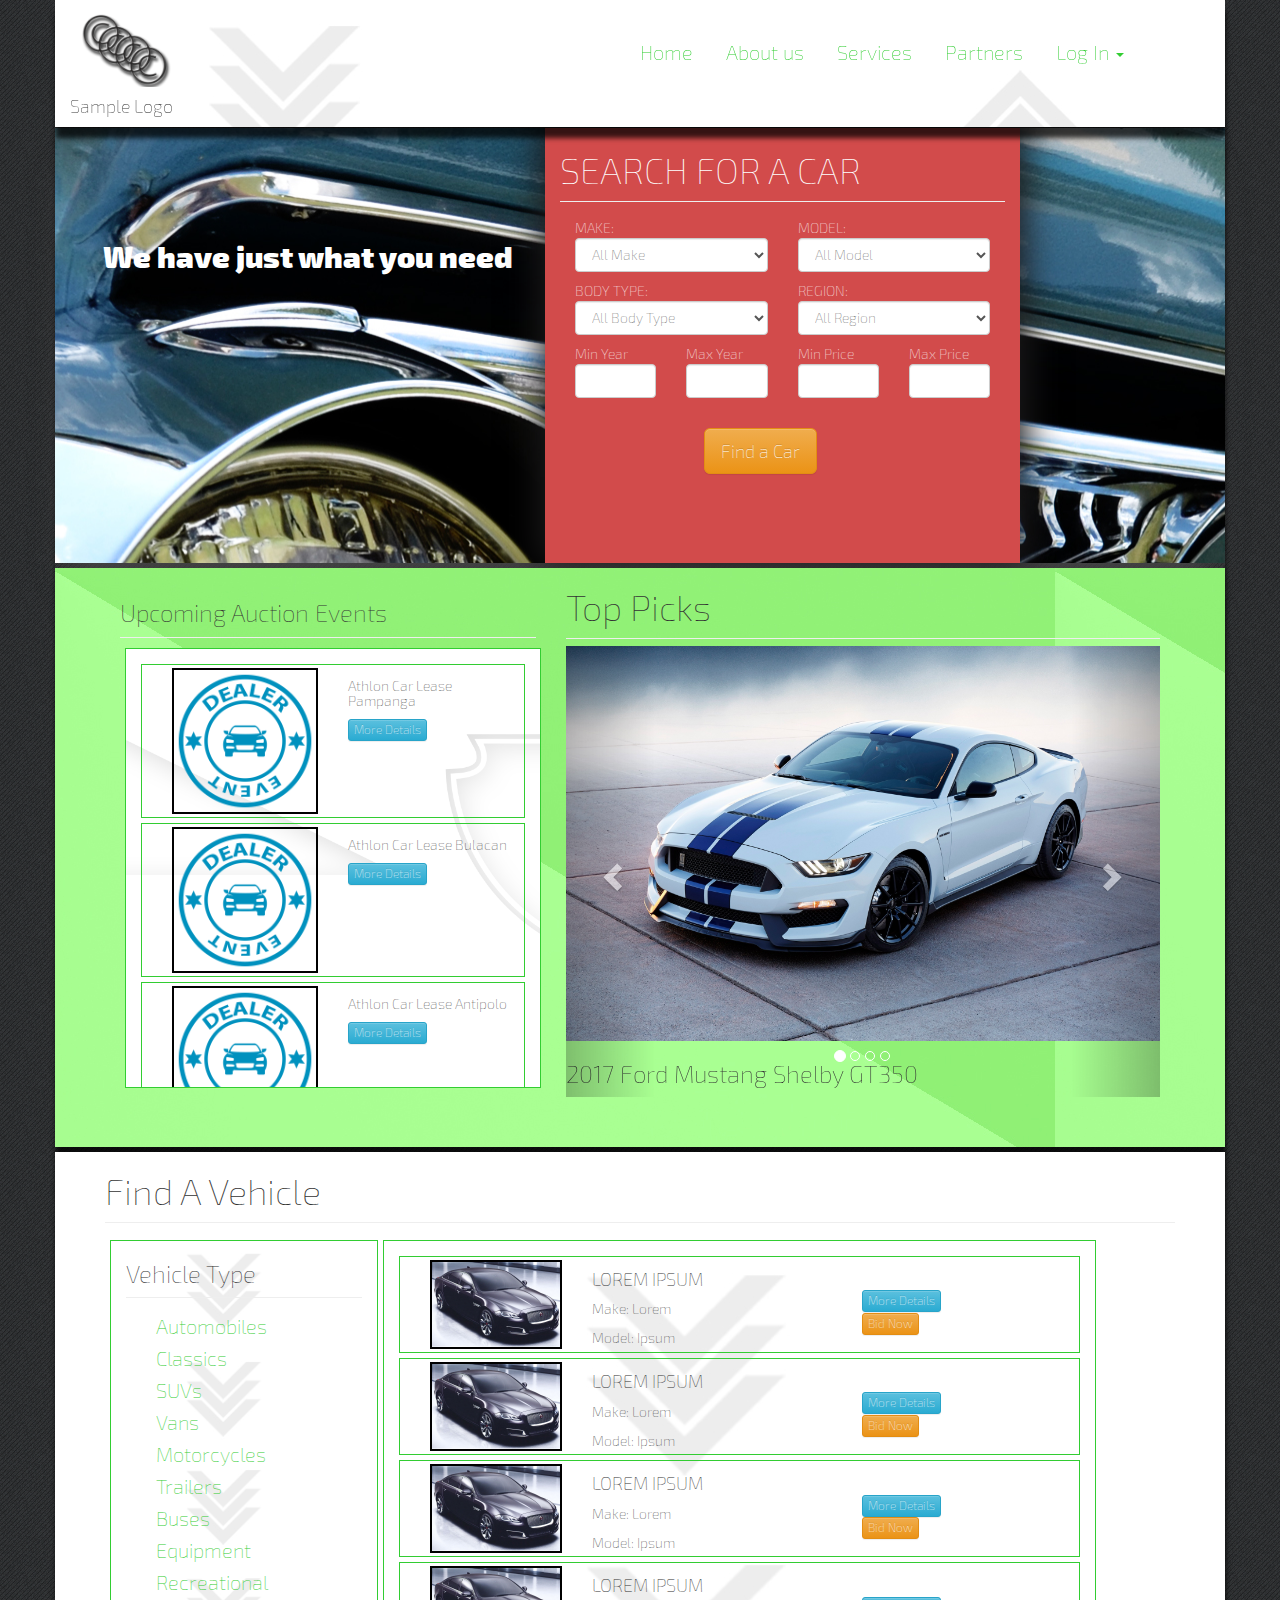
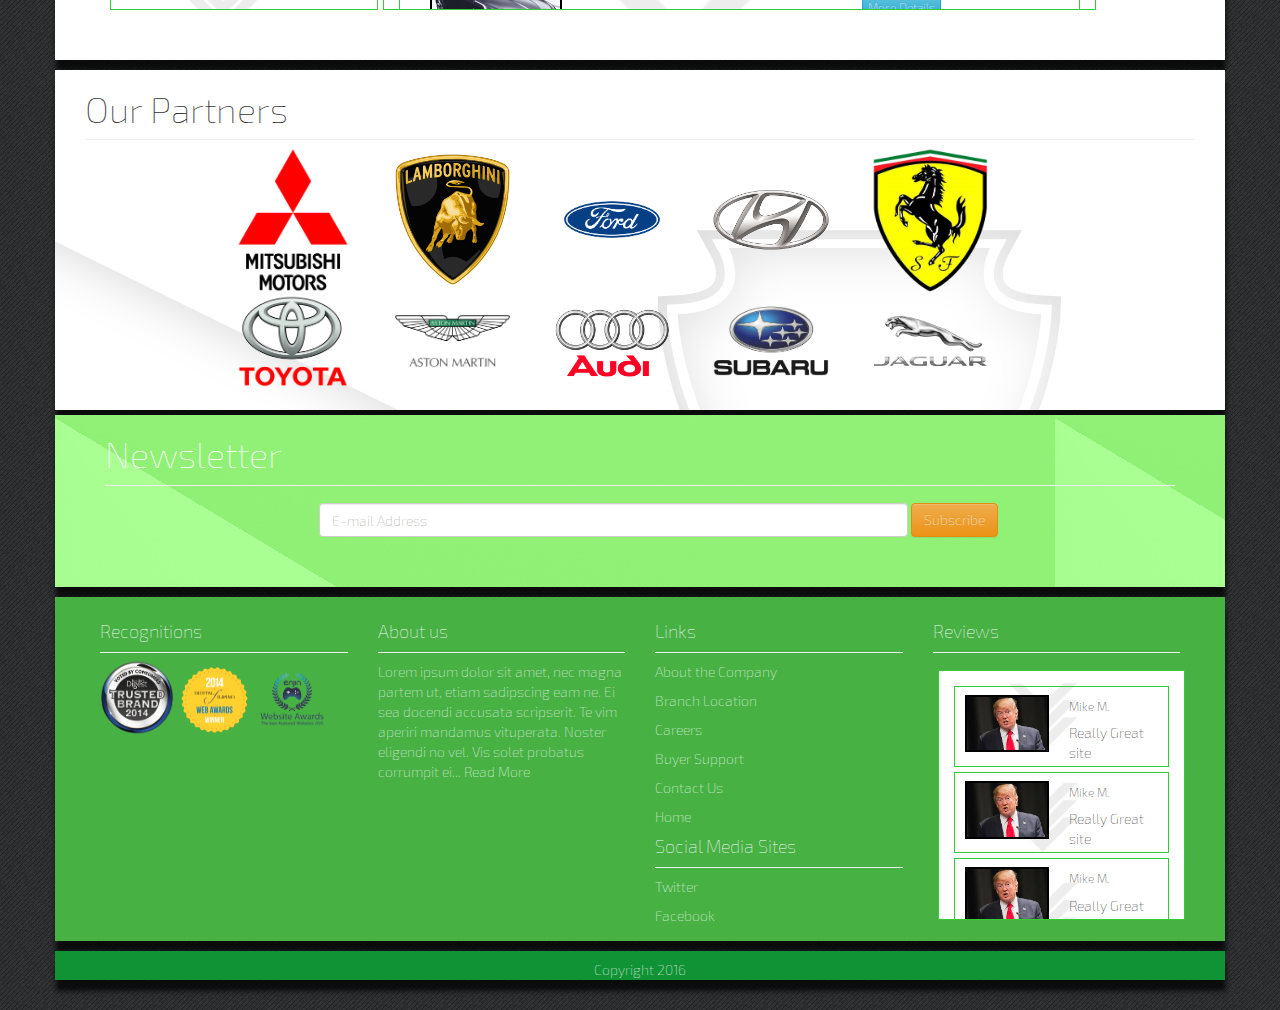
<file: index.html>
<!DOCTYPE html>
<html>
<link rel="stylesheet" type="text/css" href="css/bootstrap.css">
<link rel="stylesheet" type="text/css" href="css/bootstrap-theme.css">
<link rel = "stylesheet" type="text/css" href="css/Style.css">

<script src="js/jquery.min.js"></script>
<script src="js/bootstrap.js"></script>
<link href="css/media.css" rel="stylesheet" type="text/css" />
<head>
	<title></title>

</head>
<body>
	<div class = "page">
		<div class = "container navbar-fixed-top" style = "background-image: url('Images/topbackground.jpg')" >
			<div class = "row">
				<div class = "col-sm-4" style = "margin-top:10px;">
					<img src="Images/Samplelogo.png" width = "30%" height="30%">
					<h4>Sample Logo</h4>
				</div>
				<div class = "col-lg-8">
					<div class ="form-inline linkposition">
						<fieldset>

							<a class="link" href="index.html"> Home</a>
							<a class="link" href="Aboutus.html"> About us</a>
                            <a class="link" href=#> Services</a>
                            <a class="link" href=#> Partners</a>
							<div class="btn-group dropdown">
								<a class="dropdown-toggle link" type="button" data-toggle="dropdown">Log In
									<span class="caret"></span></a>
									<ul class="dropdown-menu">
										<li><a href="#">Bidder</a></li>
										<li><a href="#">Seller</a></li>
										<li><a href = "#">Don't Have an Account? Register Here</a></li>
									</ul>
								</div>


							</fieldset>
						</div>
					</div>
				</div>
			</div>
			<div class="container" style = "margin-top: 10%;">
				<div class="row">
					<div class = "col-sm-12 middlebody">

						<div class = "col-sm-5 text ">
							<center>
								<h2> We have just what you need</h2></center>

							</div>
							<div class = "col-sm-5 searchbox">
								<h1> SEARCH FOR A CAR</h1>
								<hr>
								<fieldset>

									<div class = "col-sm-6">
										<p>MAKE:</p>
										<select class =form-control >
											<option value="" disabled selected>All Make</option>

										</select></div>
										<div class = "col-sm-6">
											<p>MODEL:</p>
											<select class =form-control >
												<option value="" disabled selected>All Model</option>

											</select>
										</div>
									</fieldset>
									<fieldset>

										<div class = "col-sm-6">
											<p>BODY TYPE:</p>
											<select class =form-control >
												<option value="" disabled selected>All Body Type</option>

											</select></div>
											<div class = "col-sm-6">
												<p>REGION:</p>
												<select class =form-control >
													<option value="" disabled selected>All Region</option>

												</select>
											</div>
										</fieldset>
										<fieldset>
											<div class ="col-lg-3">
												<p>Min Year</p>
												<input type = "text" class = "form-control">
											</div>
											<div class ="col-lg-3">
												<p>Max Year</p>
												<input type = "text" class = "form-control">
											</div>
											<div class ="col-lg-3">
												<p>Min Price</p>
												<input type = "text" class = "form-control">
											</div>
											<div class ="col-lg-3">
												<p>Max Price</p>
												<input type = "text" class = "form-control">
											</div>

										</fieldset>
										<div class = "col-lg-8 box">
											<button type = "submit" class ="btn btn-warning btn-lg">Find a Car</button>
										</div>

									</div>
								</div>

								<div class = "col-sm-12 auctionbody ">

									<div class = col-sm-5 style = 'margin-top: 12px'>
										<h3>Upcoming Auction Events</h3><hr style = "margin-bottom: 0px">
										<div class = "col-sm-12 pagemidlow pan-style" style = "height:440px;background-image: url('Images/Background2.jpg');background-size: 150%">
												<div class = "col-sm-12 searchitem" >
													<div class = "col-sm-6">
														<img class = "list" src="Images/event.png">
													</div>
													<div class = "col-sm-6 " style="padding-right: 0px">
														<h5>Athlon Car Lease Pampanga</h5>
														<button class = "btn btn-info btn-xs">More Details</button>

													</div>


												</div>
											<div class = "col-sm-12 searchitem" >
												<div class = "col-sm-6">
													<img class = "list" src="Images/event.png">
												</div>
												<div class = "col-sm-6 " style="padding-right: 0px">
													<h5>Athlon Car Lease Bulacan</h5>
													<button class = "btn btn-info btn-xs">More Details</button>

												</div>


											</div>
											<div class = "col-sm-12 searchitem" >
												<div class = "col-sm-6">
													<img class = "list" src="Images/event.png">
												</div>
												<div class = "col-sm-6 " style="padding-right: 0px">
													<h5>Athlon Car Lease Antipolo</h5>
													<button class = "btn btn-info btn-xs">More Details</button>

												</div>


											</div>

										</div>

									</div>
									<div class = "col-sm-7" >
										<h1>Top Picks</h1><hr>

										<div id="myCarousel" class="carousel slide" data-ride="carousel">
											<!-- Indicators -->
											<ol class="carousel-indicators">
												<li data-target="#myCarousel" data-slide-to="0" class="active"></li>
												<li data-target="#myCarousel" data-slide-to="1"></li>
												<li data-target="#myCarousel" data-slide-to="2"></li>
												<li data-target="#myCarousel" data-slide-to="3"></li>
											</ol>

											<!-- Wrapper for slides -->
											<div class="carousel-inner" role="listbox">
												<div class="item active"><img src="Images/Car1.jpg" >
													<h3>2017 Ford Mustang Shelby GT350</h3>
												</div>

												<div class="item">
													<img src="Images/car2.jpg" alt="Jaguar XJ">
													<h3>Jaguar XJ</h3>
												</div>

												<div class="item">
													<img src="Images/car3.jpg">
													<h3>Audi R8</h3>
												</div>

												<div class="item">
													<img src="Images/car4.jpg" >
													<h3>Lamborghini Huracan</h3>
												</div>
											</div>

											<!-- Left and right controls -->
											<a class="left carousel-control" href="#myCarousel" role="button" data-slide="prev">
												<span class="glyphicon glyphicon-chevron-left" aria-hidden="true"></span>
												<span class="sr-only">Previous</span>
											</a>
											<a class="right carousel-control" href="#myCarousel" role="button" data-slide="next">
												<span class="glyphicon glyphicon-chevron-right" aria-hidden="true"></span>
												<span class="sr-only">Next</span>
											</a>
										</div>
									</div>
								</div>
							</div>
						</div>
						<div class = "container ">
							<div class = "row">
								<div class = "col-sm-12 searchcar" >
									<h1> Find A Vehicle</h1>
									<hr>
									<div class = "col-sm-3 pagemidlow" style="overflow-y:auto; height: 370px">
										<h3>Vehicle Type</h3>
										<hr>
										<fieldset>
											<h5><a class = "link" href="#">Automobiles</a></h5>
											<h5>	<a class = "link" href="#">Classics</a></h5>
											
											<h5>	<a class = "link" href="#">SUVs</a></h5>
											<h5><a class = "link" href="#">Vans</a></h5>
											<h5><a class = "link" href="#">Motorcycles</a></h5>
											<h5><a class = "link" href="#">Trailers</a></h5>
											<h5><a class = "link" href="#">Buses</a></h5>
											<h5><a class = "link" href="#">Equipment</a></h5>
											<h5><a class = "link" href="#">Recreational</a></h5>

										</fieldset>
									</div>
									<div class = "col-sm-8 pagemidlow pan-style">
										<div class = "col-sm-12 searchitem" >
											<div class = "col-sm-3">
												<img class = "list" src="Images/car2.jpg">
											</div>
											<div class = "col-sm-5 ">
												<h4>LOREM IPSUM</h4>
												<p>Make: Lorem</p>
												<p>Model: Ipsum</p>

											</div>
											<div class = "col-sm-3 searchdesc">
												<button class = "btn btn-info btn-xs">More Details</button>
												<button class = "btn btn-warning btn-xs">Bid Now</button>
											</div>
										</div>
										<div class = "col-sm-12 searchitem" >
											<div class = "col-sm-3">
												<img class = "list" src="Images/car2.jpg">
											</div>
											<div class = "col-sm-5 ">
												<h4>LOREM IPSUM</h4>
												<p>Make: Lorem</p>
												<p>Model: Ipsum</p>

											</div>
											<div class = "col-sm-3 searchdesc">
												<button class = "btn btn-info btn-xs">More Details</button>
												<button class = "btn btn-warning btn-xs">Bid Now</button>
											</div>
										</div>
										<div class = "col-sm-12 searchitem" >
											<div class = "col-sm-3">
												<img class = "list" src="Images/car2.jpg">
											</div>
											<div class = "col-sm-5 ">
												<h4>LOREM IPSUM</h4>
												<p>Make: Lorem</p>
												<p>Model: Ipsum</p>

											</div>
											<div class = "col-sm-3 searchdesc">
												<button class = "btn btn-info btn-xs">More Details</button>
												<button class = "btn btn-warning btn-xs">Bid Now</button>
											</div>
										</div>
										<div class = "col-sm-12 searchitem" >
											<div class = "col-sm-3">
												<img class = "list" src="Images/car2.jpg">
											</div>
											<div class = "col-sm-5 ">
												<h4>LOREM IPSUM</h4>
												<p>Make: Lorem</p>
												<p>Model: Ipsum</p>

											</div>
											<div class = "col-sm-3 searchdesc">
												<button class = "btn btn-info btn-xs">More Details</button>
												<button class = "btn btn-warning btn-xs">Bid Now</button>
											</div>
										</div>
										<div class = "col-sm-12 searchitem" >
											<div class = "col-sm-3">
												<img class = "list" src="Images/car2.jpg">
											</div>
											<div class = "col-sm-5 ">
												<h4>LOREM IPSUM</h4>
												<p>Make: Lorem</p>
												<p>Model: Ipsum</p>

											</div>
											<div class = "col-sm-3 searchdesc">
												<button class = "btn btn-info btn-xs">More Details</button>
												<button class = "btn btn-warning btn-xs">Bid Now</button>
											</div>
										</div>

									</div>

								</div>
							</div>


						</div>
        <div class = "container footerstart" >
						<div class = "col-sm-12">
							<h1>Our Partners</h1>
                            <hr>
                            <div class = "col-sm-10 midbox">
                                <center>
                                <img class = "partnerlogo" src="Images/partner1.png">
                                <img class = "partnerlogo" src="Images/partner2.png">
                                <img class = "partnerlogo" src="Images/partner3.png">
                                <img class = "partnerlogo" src="Images/partner4.png">
                                <img class = "partnerlogo" src="Images/partner5.png">
                                    <img class = "partnerlogo" src="Images/partner6.png">
                                    <img class = "partnerlogo" src="Images/partner7.png">
                                    <img class = "partnerlogo" src="Images/partner8.png">
                                    <img class = "partnerlogo" src="Images/partner9.png">
                                    <img class = "partnerlogo" src="Images/partner10.png">
                                </center>
                            </div>
						</div></div>
		<div class = "container auctionbody" style="color:white; " ><h1  >Newsletter</h1>
			<hr>
			<div class = "col-sm-12" style="margin-top: 1%; padding-left: 20%">


					<form class = "form-inline">
					<input type="text" placeholder="E-mail Address" class="form-control" style = "width :70%;">
					<button class = "btn btn-warning">Subscribe</button></form>
				</div>
			</div>
        <div class = "container footerbottom" >
            <div class = "col-sm-12">
                <div class = "col-sm-3" >
                    <h4>Recognitions</h4>
                    <hr>
                  <img class = "small" src = "Images/Recognition1.png">
                    <img class = "small" src = "Images/Recognition2.png">
                    <img class = "small" src = "Images/Recognition3.png">

                </div>

                <div class = "col-sm-3" >
                    <h4>About us</h4>
                    <hr>
                    <p>Lorem ipsum dolor sit amet,
                        nec magna partem ut, etiam sadipscing eam ne. Ei sea docendi accusata scripserit.
                        Te vim aperiri mandamus vituperata. Noster eligendi no vel. Vis solet probatus corrumpit ei...
                        <a class = "footer" href="#">Read More</a>
                    </p>

                </div>
                <div class = "col-sm-3" >
                    <h4>Links</h4>
                    <hr>
                    <p><a class = "footer" href="#">About the Company</a></p>
                    <p> <a class = "footer" href="#">Branch Location</a></p>
                    <p> <a class = "footer" href="#">Careers</a></p>
                    <p> <a class = "footer" href="#">Buyer Support</a></p>
                    <p> <a class = "footer" href="#">Contact Us</a></p>
                    <p> <a class = "footer" href="#">Home</a></p>
					<h4>Social Media Sites</h4>
					<hr>
					<p><a class = "footer" href="#">Twitter</a></p>
					<p> <a class = "footer" href="#">Facebook</a></p>

                </div>
                <div class = "col-sm-3" >
				<h4>Reviews</h4>
					<hr>
					<div class = "col-sm-12 pagemidlow pan-style" style = "height:250px;color:black">
						<div class = "col-sm-12 searchitem removeleft" >
							<div class = "col-sm-6 removeleft"  >
								<img class = "review" src="Images/rev1.jpg">
							</div>
							<div class = "col-sm-6 removepadding ">
								<h6>Mike M.</h6>
								<p>Really Great site</p>
							</div>


						</div>
						<div class = "col-sm-12 searchitem removeleft" >
							<div class = "col-sm-6 removeleft">
								<img class = "review" src="Images/rev1.jpg">
							</div>
							<div class = "col-sm-6 removepadding " >
								<h6>Mike M.</h6>
								<p>Really Great site</p>
							</div>


						</div>
						<div class = "col-sm-12 searchitem removeleft" >
							<div class = "col-sm-6 removeleft">
								<img class = "review" src="Images/rev1.jpg">
							</div>
							<div class = "col-sm-6 removepadding">
								<h6>Mike M.</h6>
								<p>Really Great site</p>
							</div>


						</div></div>
                </div>
            </div>
        </div>
    <div class = "container footerend">
        <div class = "col-sm-12 ">
            <center>
                <p>Copyright 2016</p>
            </center>

        </div>
    </div>
        </div>
					</body>
					</html>
</file>
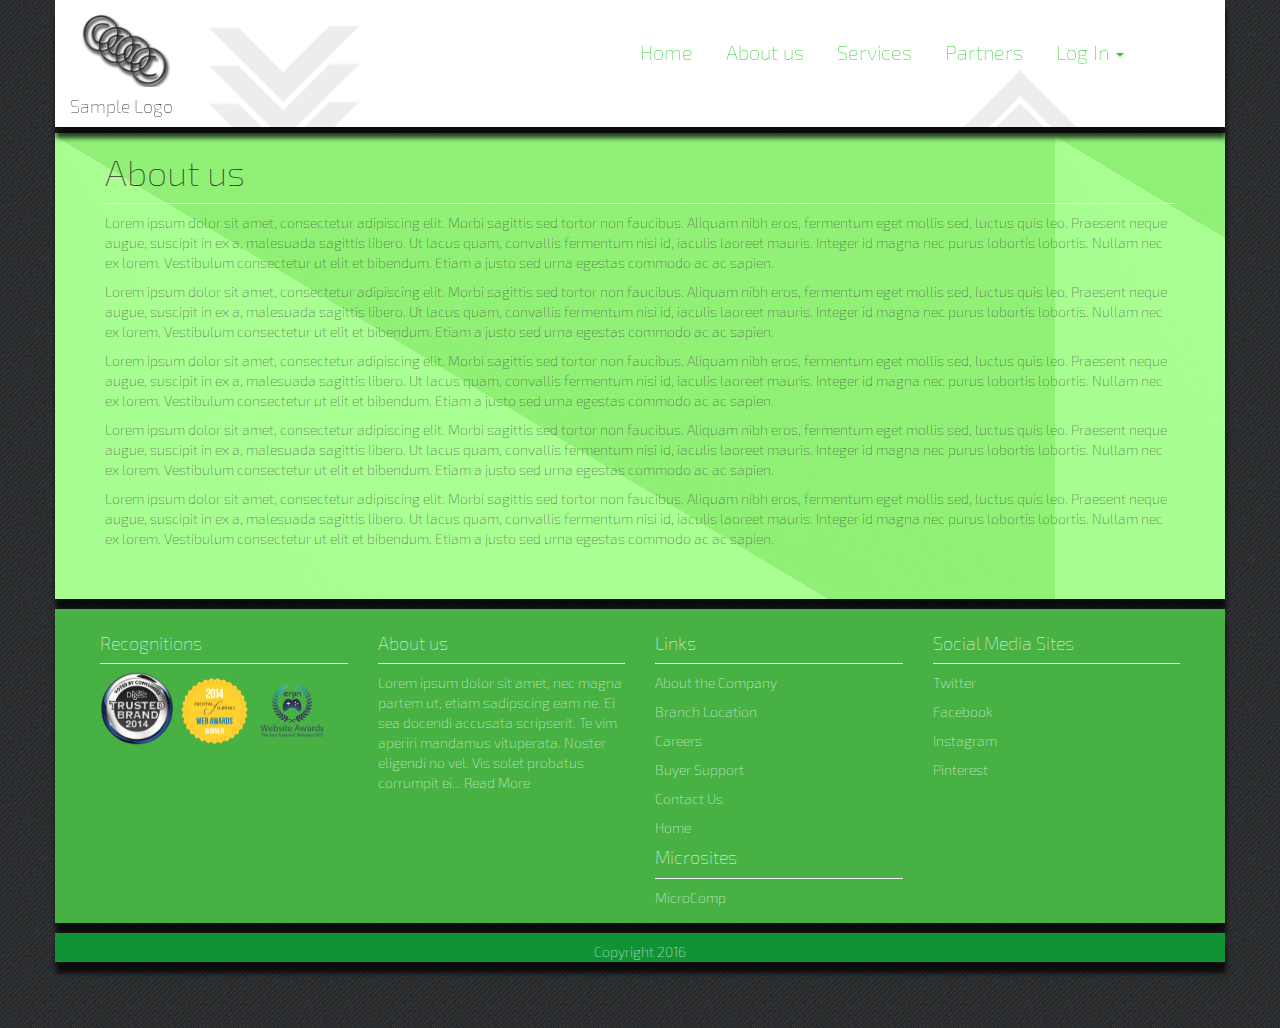
<file: Aboutus.html>
<!DOCTYPE html>
<html>
<link rel="stylesheet" type="text/css" href="css/bootstrap.css">
<link rel="stylesheet" type="text/css" href="css/bootstrap-theme.css">
<link rel = "stylesheet" type="text/css" href="css/Style.css">

<script src="js/jquery.min.js"></script>
<script src="js/bootstrap.js"></script>
<link href="css/media.css" rel="stylesheet" type="text/css" />
<head>
    <title></title>
    <link rel="stylesheet" href="css/media.css">

</head>
<body>
<div class = "page">
    <div class = "container navbar-fixed-top" style = "background-image: url('Images/topbackground.jpg')" >
        <div class = "row">
            <div class = "col-sm-4" style = "margin-top:10px;">
                <img src="Images/Samplelogo.png" width = "30%" height="30%">
                <h4>Sample Logo</h4>
            </div>
            <div class = "col-lg-8">
                <div class ="form-inline linkposition">
                    <fieldset>

                        <a class="link" href="index.html"> Home</a>
                        <a class="link" href="Aboutus.html"> About us</a>
                        <a class="link" href=#> Services</a>
                        <a class="link" href=#> Partners</a>
                        <div class="btn-group dropdown">
                            <a class="dropdown-toggle link" type="button" data-toggle="dropdown">Log In
                                <span class="caret"></span></a>
                            <ul class="dropdown-menu">
                                <li><a href="#">Bidder</a></li>
                                <li><a href="#">Seller</a></li>
                                <li><a href = "#">Don't Have an Account? Register Here</a></li>
                            </ul>
                        </div>


                    </fieldset>
                </div>
            </div>
        </div>
    </div>
    <div class="container" style = "margin-top: 10%;">
        <div class="row">



            <div class = "col-sm-12 auctionbody ">
                <h1>About us</h1><hr>
                <p>Lorem ipsum dolor sit amet, consectetur adipiscing elit. Morbi sagittis sed tortor non faucibus. Aliquam nibh eros, fermentum eget mollis sed, luctus quis leo. Praesent neque augue, suscipit in ex a, malesuada sagittis libero. Ut lacus quam, convallis fermentum nisi id, iaculis laoreet mauris. Integer id magna nec purus lobortis lobortis.
                    Nullam nec ex lorem. Vestibulum consectetur ut elit et bibendum. Etiam a justo sed urna egestas commodo ac ac sapien.</p>
                <p>Lorem ipsum dolor sit amet, consectetur adipiscing elit. Morbi sagittis sed tortor non faucibus. Aliquam nibh eros, fermentum eget mollis sed, luctus quis leo. Praesent neque augue, suscipit in ex a, malesuada sagittis libero. Ut lacus quam, convallis fermentum nisi id, iaculis laoreet mauris. Integer id magna nec purus lobortis lobortis.
                    Nullam nec ex lorem. Vestibulum consectetur ut elit et bibendum. Etiam a justo sed urna egestas commodo ac ac sapien.</p>
                <p>Lorem ipsum dolor sit amet, consectetur adipiscing elit. Morbi sagittis sed tortor non faucibus. Aliquam nibh eros, fermentum eget mollis sed, luctus quis leo. Praesent neque augue, suscipit in ex a, malesuada sagittis libero. Ut lacus quam, convallis fermentum nisi id, iaculis laoreet mauris. Integer id magna nec purus lobortis lobortis.
                    Nullam nec ex lorem. Vestibulum consectetur ut elit et bibendum. Etiam a justo sed urna egestas commodo ac ac sapien.</p>
                <p>Lorem ipsum dolor sit amet, consectetur adipiscing elit. Morbi sagittis sed tortor non faucibus. Aliquam nibh eros, fermentum eget mollis sed, luctus quis leo. Praesent neque augue, suscipit in ex a, malesuada sagittis libero. Ut lacus quam, convallis fermentum nisi id, iaculis laoreet mauris. Integer id magna nec purus lobortis lobortis.
                    Nullam nec ex lorem. Vestibulum consectetur ut elit et bibendum. Etiam a justo sed urna egestas commodo ac ac sapien.</p>
                <p>Lorem ipsum dolor sit amet, consectetur adipiscing elit. Morbi sagittis sed tortor non faucibus. Aliquam nibh eros, fermentum eget mollis sed, luctus quis leo. Praesent neque augue, suscipit in ex a, malesuada sagittis libero. Ut lacus quam, convallis fermentum nisi id, iaculis laoreet mauris. Integer id magna nec purus lobortis lobortis.
                    Nullam nec ex lorem. Vestibulum consectetur ut elit et bibendum. Etiam a justo sed urna egestas commodo ac ac sapien.</p>
            </div>
        </div>
    </div>

    <div class = "container footerbottom" >
        <div class = "col-sm-12">
            <div class = "col-sm-3" >
                <h4>Recognitions</h4>
                <hr>
                <img class = "small" src = "Images/Recognition1.png">

                <img class = "small" src = "Images/Recognition2.png">
                <img class = "small" src = "Images/Recognition3.png">

            </div>

            <div class = "col-sm-3" >
                <h4>About us</h4>
                <hr>
                <p>Lorem ipsum dolor sit amet,
                    nec magna partem ut, etiam sadipscing eam ne. Ei sea docendi accusata scripserit.
                    Te vim aperiri mandamus vituperata. Noster eligendi no vel. Vis solet probatus corrumpit ei...
                    <a class = "footer" href="#">Read More</a>
                </p>

            </div>
            <div class = "col-sm-3" >
                <h4>Links</h4>
                <hr>
                <p><a class = "footer" href="#">About the Company</a></p>
                <p> <a class = "footer" href="#">Branch Location</a></p>
                <p> <a class = "footer" href="#">Careers</a></p>
                <p> <a class = "footer" href="#">Buyer Support</a></p>
                <p> <a class = "footer" href="#">Contact Us</a></p>
                <p> <a class = "footer" href="#">Home</a></p>
                <h4>Microsites</h4>
                <hr>
                <p><a class = "footer" href="#">MicroComp</a></p>
            </div>
            <div class = "col-sm-3" >
                <h4>Social Media Sites</h4>
                <hr>
                <p><a class = "footer" href="#">Twitter</a></p>
                <p> <a class = "footer" href="#">Facebook</a></p>
                <p> <a class = "footer" href="#">Instagram</a></p>
                <p> <a class = "footer" href="#">Pinterest</a></p>
            </div>
        </div>
    </div>
    <div class = "container footerend">
        <div class = "col-sm-12 ">
            <center>
                <p>Copyright 2016</p>
            </center>

        </div>
    </div>
</div>
</body>
</html>
</file>
<file: css/Style.css>
@font-face {
    font-family: Exo2;
    src: url(../fonts/Exo2-Thin.otf)
}
@font-face {
    font-family: Exothick;
    src:url(../fonts/Exo2-Black.otf);
}
a.link{
    margin-left: 30px;
    font-family: Exo2 ;
    color:limegreen;
    font-size: 20px;

}
a.link:hover{
    text-decoration: none;
    color:greenyellow;
}

.linkposition{
    margin-top:5%;
    margin-left: 20%;
}
.link-leftalign{
    margin-left: 50%;
}
.middlebody{
    background-image: url("../Images/carimage.jpg");
    -webkit-box-shadow: -1px 28px 29px -15px rgba(71,70,71,1);
    -moz-box-shadow: -1px 28px 29px -15px rgba(71,70,71,1);
    box-shadow: -1px 28px 29px -15px rgba(71,70,71,1);
}
.pagemidlow{
    margin-left: 5px;
    margin-top: 10px;
    background-size: 200%;
    background-image: url("../Images/topbackground.jpg");
    border: 1px solid limegreen;
}
.page{
    font-family: Exo2;
    padding-bottom: 30px;
}
.searchbox{
    background-color:#D24B4B;
    padding-top:3px ;

    margin-right: 2%;
    padding-bottom:7%;
    color:white;
    -webkit-box-shadow: 1px -5px 33px 6px rgba(28,27,28,1);
    -moz-box-shadow: 1px -5px 33px 6px rgba(28,27,28,1);
    box-shadow: 1px -5px 33px 6px rgba(28,27,28,1);
}
.box{
    padding-left: 10px;
    margin-left: 30% ;
    margin-top: 30px;
    margin-bottom: 10px;

}
hr{
    margin-top: 1px;
    margin-bottom: 7px;
}
p{
    margin-top:9px;
    margin-bottom:0px;
}
.text{
    margin-top: 8%;
    color: white;
    font-family: Exothick;
}
.auctionbody {
    margin-top: 5px;
    background-image: url('../Images/bodyBack.jpg');
    padding-left: 50px;
    padding-right: 50px;
    padding-bottom: 50px;
}
.searchcar {
    margin-top: 5px;
    background-color:white;
    padding-left: 50px;
    padding-right: 50px;
    padding-bottom: 50px;
}
.pan-style{
    padding-top: 10px;
    height:370px;
    overflow-y: auto;
    overflow-x:auto;
}
.auctionlist{
    padding-top: 5px;
    padding-bottom: 5px;
    border: 1px solid white;

}
.removeleft{
    padding-left: 0px;
}
.auctiondetail{
    font-family: Exo2;
    color: black;
    background-color:ghostwhite ;

}
.removepadding{
    padding-right: 0px;
}
img.list{
    border: 2px solid black;
    width:100%;
    height: 100% ;
}
img.review{
    margin-right: 5px;
    margin-top:5px;
    border: 2px solid black;
    width:100%;
    height: 100% ;
    margin-left: 10px;
}
.searchitem{
    border: 1px solid limegreen;
    margin-top:5px;
    padding-top: 3px;
    padding-bottom: 3px;

}
.searchdesc{
    background-color: transparent;
    margin-top:30px;
}
.footerstart{
    margin-top:10px;
    background-size: 100%;
    padding-bottom: 20px;
    background-image: url('../Images/Background2.jpg')
}
.footerbottom{
    color:ghostwhite;
    margin-top:10px;
    background-color: #47b243;
    padding-top: 15px;
    padding-bottom: 15px;
}
.footerend{
    color:ghostwhite;
    margin-top:10px;
    background-color: #109335;


}
img.small{
    width:30%;
    height: 30%;
}
a.footer{
    color:white;
}

a.footer:hover{
    color:black;
    text-decoration: none;
}
.midbox{
    margin-left:4%;
}
.partnerlogo{
    width:13%;
    height:13%;
    margin-left: 40px;
}
</file>
<file: css/media.css>
html, body, .wrapper {
  height: 100%;
  width: 100%;
}
  body { background: url(../img/bg-tile.png) repeat; }

.wrapper { display: table; }

.cell {
  display: table-cell;
  margin: 0;
  padding: 0;
  text-align: center;
  vertical-align: middle;
}

#holder {
  width: 603px;
  height: 363px;
  margin: auto;
}

.cntSeparator { display: none; }

.cntDigit {
  margin-top: 90px !important;
}

  .cntDigit#cnt_0 { margin-left: 52px; }
  .cntDigit#cnt_2 { margin-left: 7px; }
</file>
